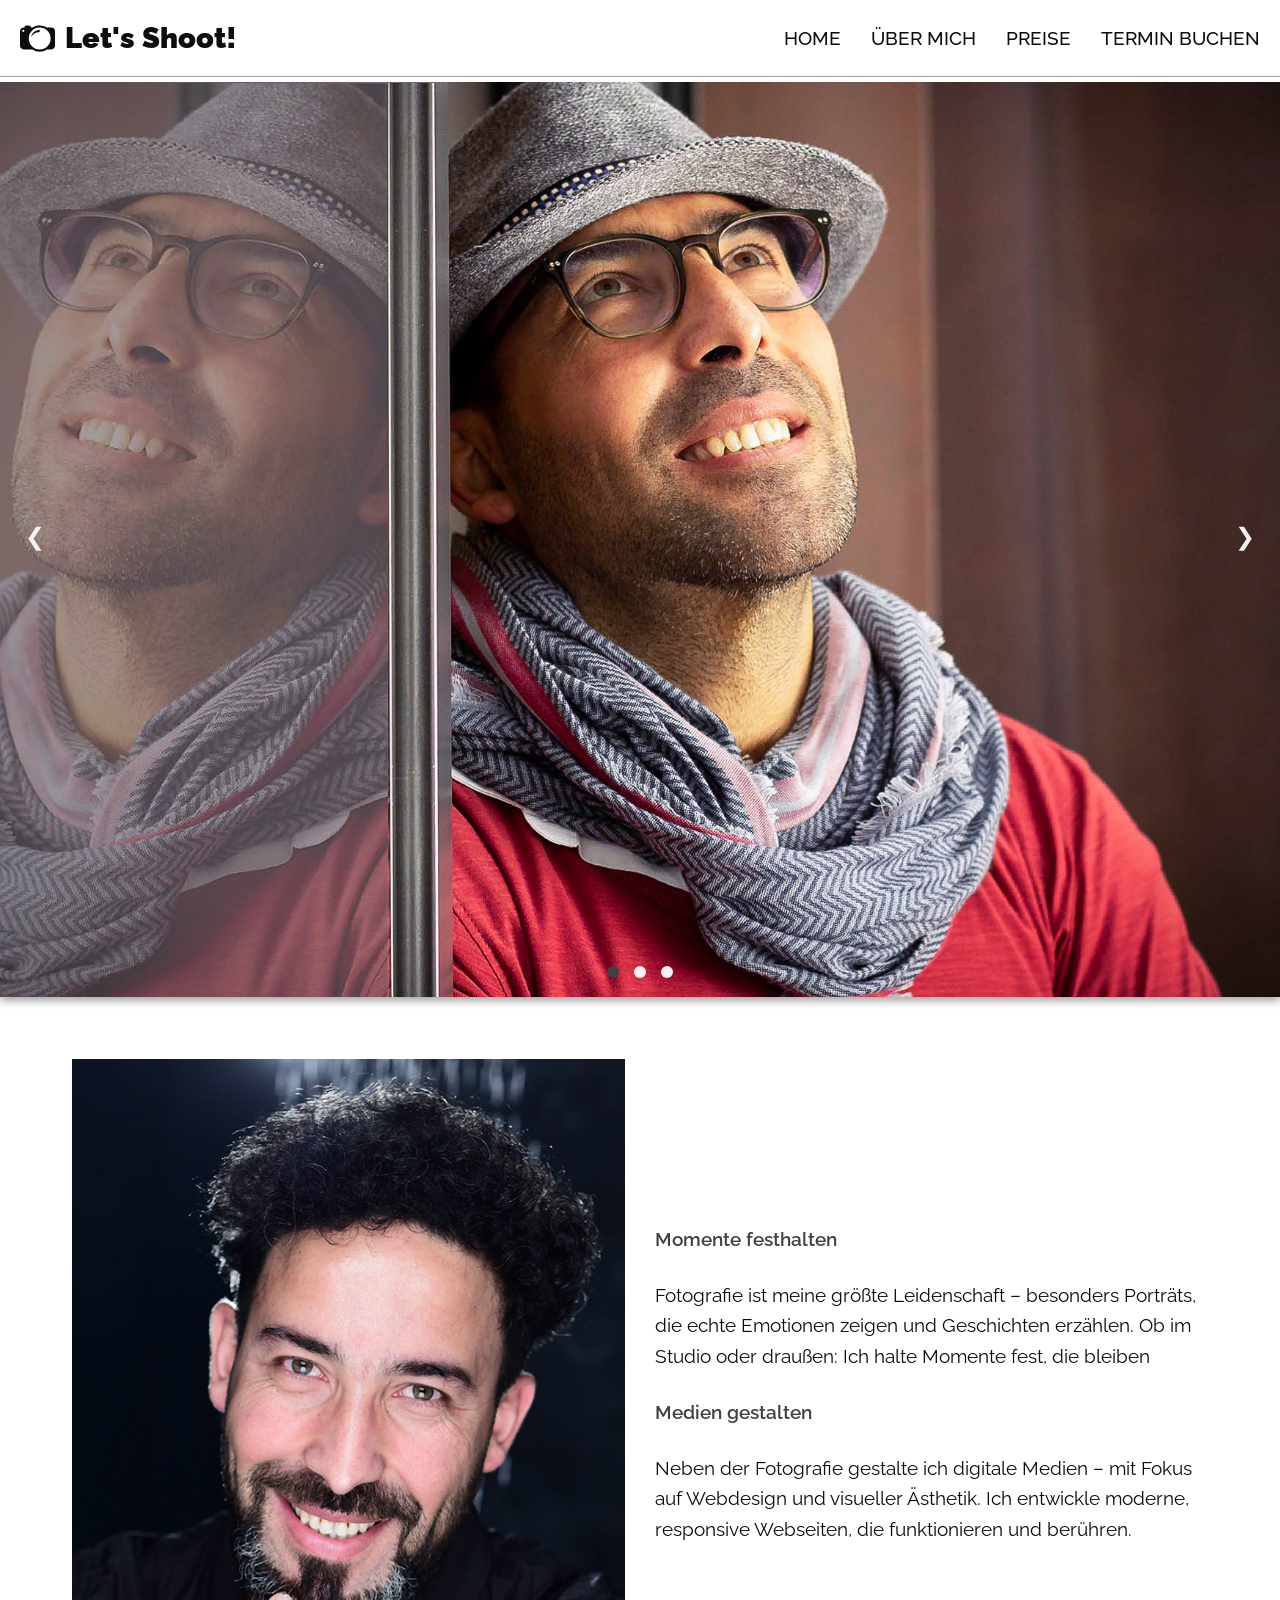
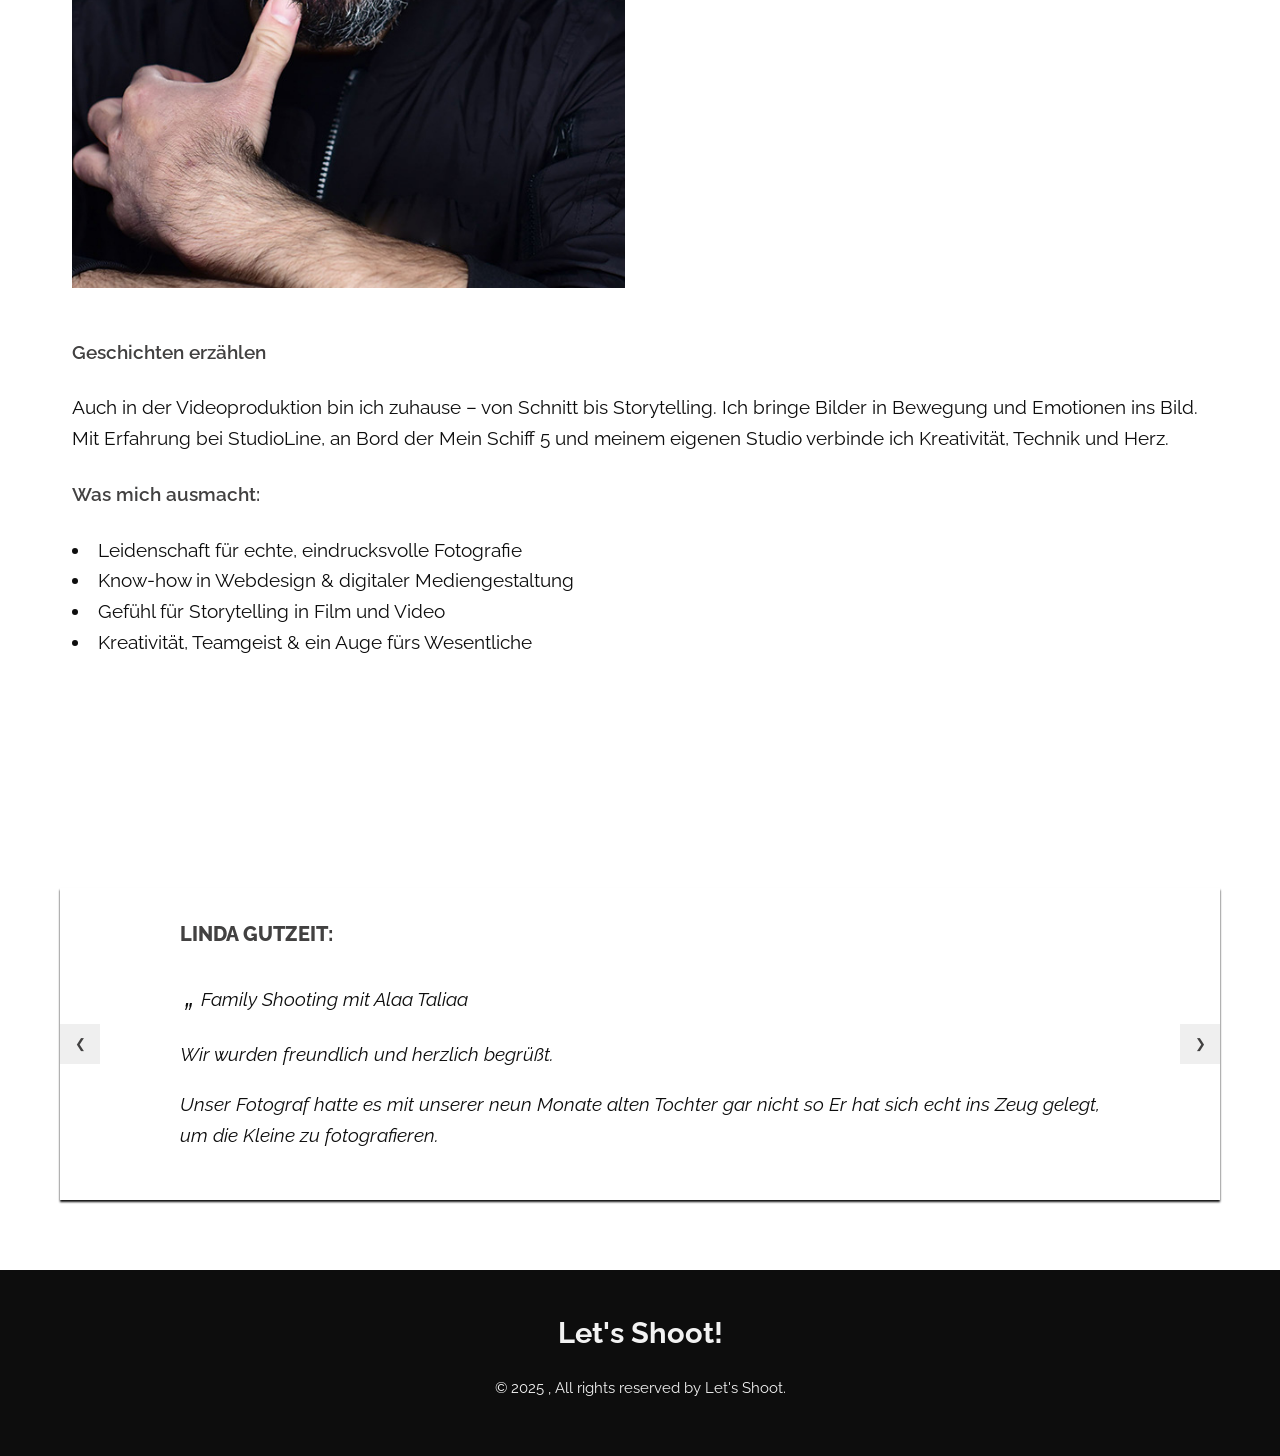
<file: public/about.html>
<!DOCTYPE html>
<html lang="de">
<head>
    <meta charset="UTF-8">
    <meta name="viewport" content="width=device-width, initial-scale=1.0">
    <title>Home</title>
    <link rel="stylesheet" href="css/style.css">
    <script src="js/script.js" defer ></script>  
</head>
<body>


    <nav class="navbar header-navbar">
        <div class="navbar-logo">
            <a href="home.html" class="navbar-link">
                <svg xmlns="http://www.w3.org/2000/svg" fill="currentColor" class="bi bi-camera2"
                    viewBox="0 0 16 16" aria-label="Camera Icon">
                    <path
                        d="M5 8c0-1.657 2.343-3 4-3V4a4 4 0 0 0-4 4zM12.318 3h2.015C15.253 3 16 3.746 16 4.667v6.666c0 .92-.746 1.667-1.667 1.667h-2.015A5.97 5.97 0 0 1 9 14a5.97 5.97 0 0 1-3.318-1H1.667C.747 13 0 12.254 0 11.333V4.667C0 3.747.746 3 1.667 3H2a1 1 0 0 1 1-1h1a1 1 0 0 1 1 1h.682A5.97 5.97 0 0 1 9 2c1.227 0 2.367.368 3.318 1zM2 4.5a.5.5 0 1 0-1 .001a.5.5 0 0 0 .999-.001zM14 8A5 5 0 1 0 4 8a5 5 0 0 0 10 0z" />
                </svg>
                <div class="navbar-brand">Let's Shoot!</div>
            </a>
        </div>
        <!-- Hamburger-Menü für Mobilgeräte -->
        <button id="nav-toggle" class="nav-toggle" aria-label="Toggle Navigation" aria-expanded="false">
            &#9776;
        </button>
    
          <!-- Navigations-Links -->
          <ul class="navbar-links">
            <li><a href="home.html">Home</a></li>
            <li><a href="about.html">Über mich</a></li>
            <li><a href="prices.html">Preise</a></li>
            <li><a href="book.html">Termin buchen</a></li>
        </ul>
    
    </nav>

    <header>
        <div class="carousel">
            <div class="carousel-container">
                <div class="carousel-slide">
                     <img src="../assets/00-010.jpg" alt="Bild 1">
                </div>
                <div class="carousel-slide">
                    <img src="../assets/00-002.jpg" alt="Bild 2">
                </div>
                <div class="carousel-slide">
                    <img src="../assets/110.jpg" alt="Bild 3">
                </div>
                <div class="carousel-slide">
                    <img src="../assets/44-9.jpg" alt="Bild 3">
                </div>
            </div>
        
            <!-- Navigation Buttons -->
            <button class="carousel-btn prev">&#10094;</button>
            <button class="carousel-btn next">&#10095;</button>
        
            <!-- Indikator-Punkte -->
            <div class="carousel-indicators">
                <span class="dot active" data-index="0"></span>
                <span class="dot" data-index="1"></span>
                <span class="dot" data-index="2"></span>
            </div>
        </div>
    </header>

    <main  class="main-container ">

        <section class=" media-text-layout ">
           <div class="image-text-container-box">
                <div class="media-text-column-left">
                    <img src="../assets/00-37.jpg" alt="Photographer">
                </div>
                <div class="media-text-column-right">
                    <div class="full-width-box scroll-element"> 
                        <h2 >Alaa Taliaa</h2>
                        <p >Mediengestalter & Fotograf </p>
                  </div>
                   
                   
                    
            
           
                     <h4>Momente festhalten</h4>
<p>Fotografie ist meine größte Leidenschaft – besonders Porträts, die echte Emotionen zeigen und Geschichten erzählen. Ob im Studio oder draußen: Ich halte Momente fest, die bleiben</p>
                     <h4>Medien gestalten</h4>
                   <p>Neben der Fotografie gestalte ich digitale Medien – mit Fokus auf Webdesign und visueller Ästhetik. Ich entwickle moderne, responsive Webseiten, die funktionieren und berühren.</p>
                </div>
             
            </div>
            <div class=" full-width-box">
                <h4>Geschichten erzählen</h4>
                
                <p>Auch in der Videoproduktion bin ich zuhause – von Schnitt bis Storytelling. Ich bringe Bilder in Bewegung und Emotionen ins Bild. Mit Erfahrung bei StudioLine, an Bord der Mein Schiff 5 und meinem eigenen Studio verbinde ich Kreativität, Technik und Herz.</p>
                    <h4>Was mich ausmacht:</h4>
                    <p>
                      <li>Leidenschaft für echte, eindrucksvolle Fotografie</li>
                      <li>Know-how in Webdesign & digitaler Mediengestaltung</li>
                      <li>Gefühl für Storytelling in Film und Video</li>
                      <li>Kreativität, Teamgeist & ein Auge fürs Wesentliche</li>
                    </p>
               
            </div>
        </section>
        <section class=" media-text-layout" id="whatpoplesay">
        <h2 class="scroll-element" >Das sagen meine Kunden</h2>
    </section>
<!-- text-carousel -->
<div class="text-carousel">
  
    
    <!-- Radio Buttons für Navigation -->
    <input type="radio" name="text-slider" id="text-slider1" checked>
    <input type="radio" name="text-slider" id="text-slider2">
    <input type="radio" name="text-slider" id="text-slider3">
    <input type="radio" name="text-slider" id="text-slider4">

    <!-- Texte -->
    <div class="text-carousel-track">
        <div class="text-carousel-div">

            <h3>Linda Gutzeit:</h3>
            <p><span class="anführungszeichen">&bdquo;</span>Family Shooting mit Alaa Taliaa<br> 
            <p>Wir wurden freundlich und herzlich begrüßt.</p> 
            <p>Unser Fotograf hatte es mit unserer neun Monate alten Tochter gar nicht so 
            Er hat sich echt ins Zeug gelegt, um die Kleine zu
                fotografieren.  </p>
        </div>
        <div class="text-carousel-div">
            <p>Er war immer darauf
                bedacht, dass unsere Tochter auch Spaß hat. Am Ende haben wir uns für ein großes Fotopaket entschieden, weil
                wir uns zwischen den vielen Fotos nicht entscheiden konnten. </p>
                </p>
        </div>

        <div class="text-carousel-div">
            <p>Die „Foto“-Zeit war schnell vorbei und wir haben verschiedene Hintergründe und Posen gemacht.</p>
                <p>Wir sind sehr zufrieden und happy über die tollen
                    Fotos. Tolle Arbeit! <span class="anführungszeichen">&rdquo;</span></p>
        </div>
        <div class="text-carousel-div">
            <h3>Raffa Ndeti:</h3>
            <p><span class="anführungszeichen">&bdquo;</span>Alaa Taliaa ist wirklich ein hervorragender Fotograf. Er schafft es, in lockerer Atmosphäre super schöne Fotos zu
                kreieren – und das, obwohl ich der Fotografie so gar nichts abgewinnen konnte! Die Fotos sind echt super
                geworden! Vielen Dank!<span class="anführungszeichen">&rdquo;</span></p>
        </div>

        <div class="text-carousel-div">
            <h3>Gila Fischer:</h3>
            <p><span class="anführungszeichen">&bdquo;</span>Liebevolle Betreuung, gute Ideen, lustige natürliche Fotos – so wie ich es wollte.</p>
            <p>Ach ja, der Fotograf war Herr
                Alaa Taliaa.<span class="anführungszeichen">&rdquo;</span></p>
        </div>


    </div>

    <!-- Navigationspfeile -->
    <button class="text-carousel-button left" onclick="window.textCarousel.prevSlide()">&#10094;</button>
    <button class="text-carousel-button right" onclick="window.textCarousel.nextSlide()">&#10095;</button>

</div>

      
    </section>
     
    </main>

    <footer>
   
        <div class="footer-logo">Let's Shoot!</div>
 
        <p class="footer-copyright">© 2025 , All rights reserved by Let's Shoot.</p>
        
    </footer>
    <script src="js/main.js" defer ></script> 
</body>
</html>
</file>
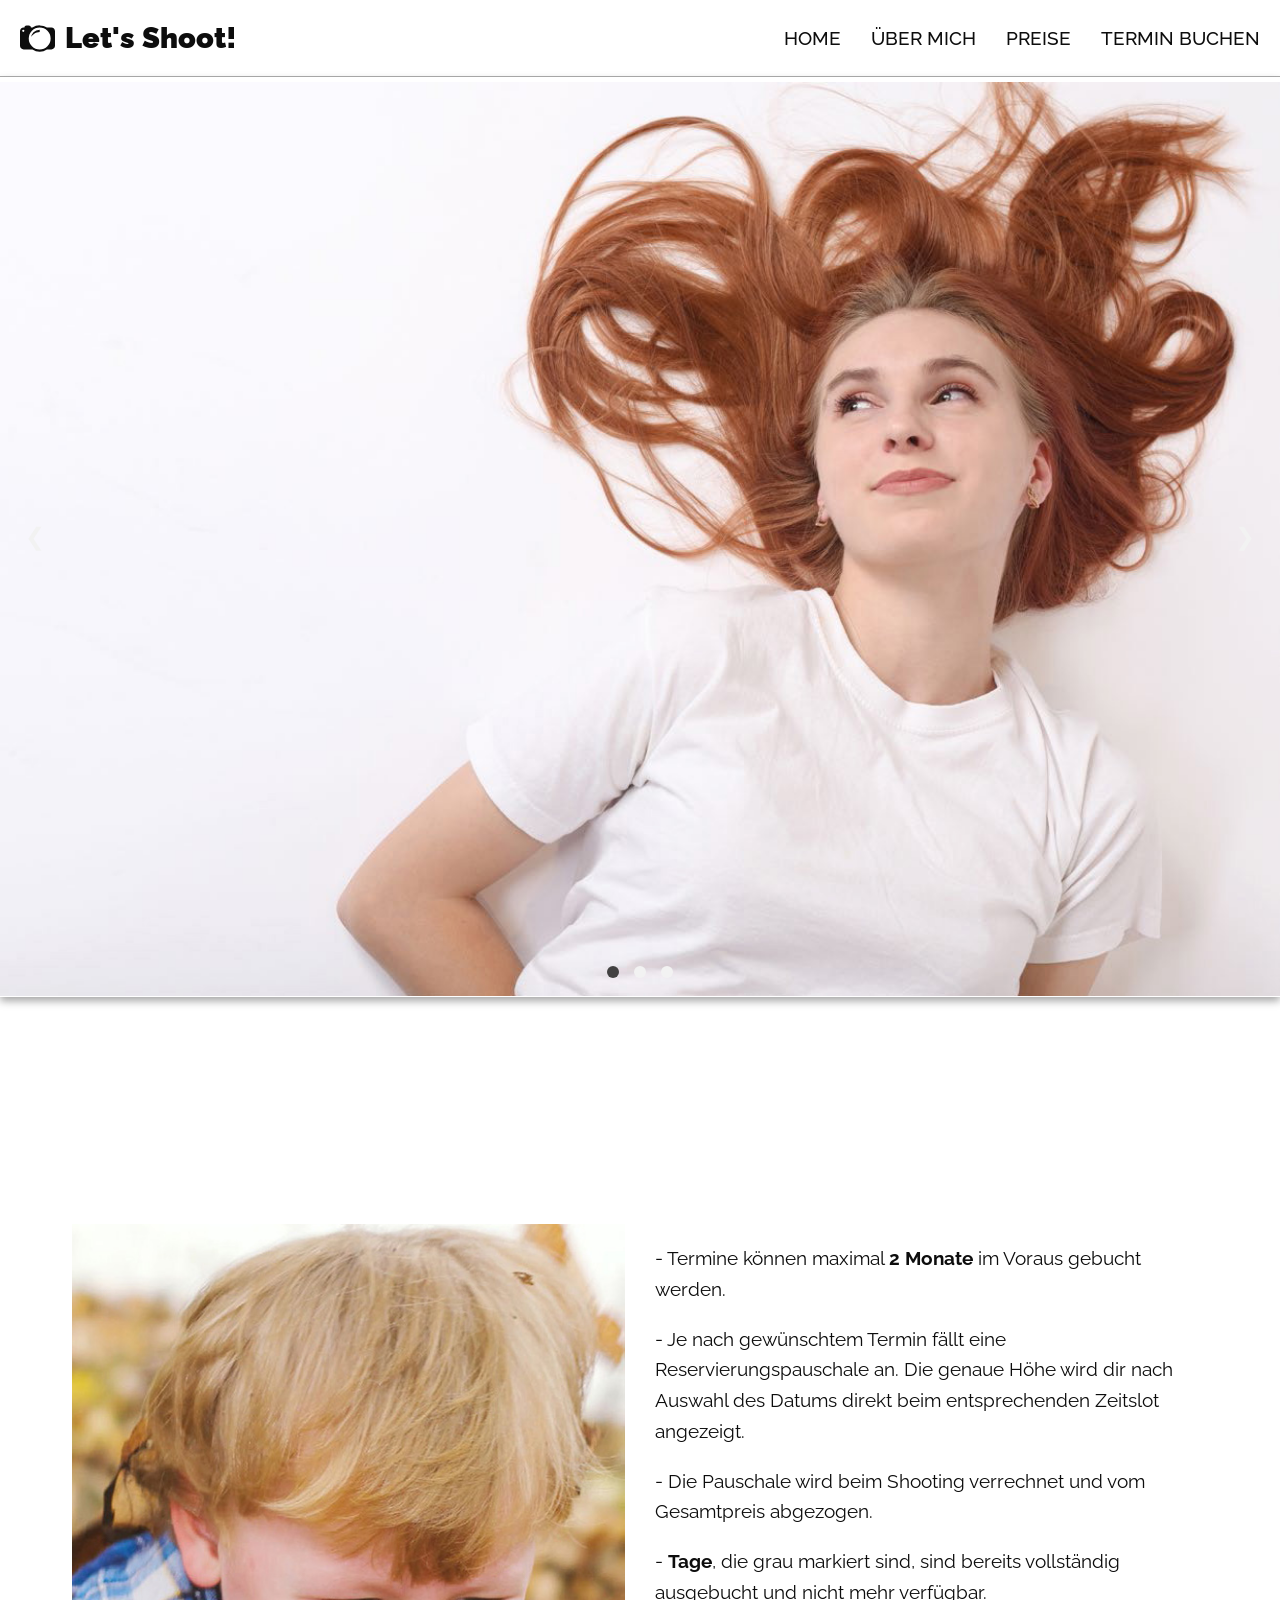
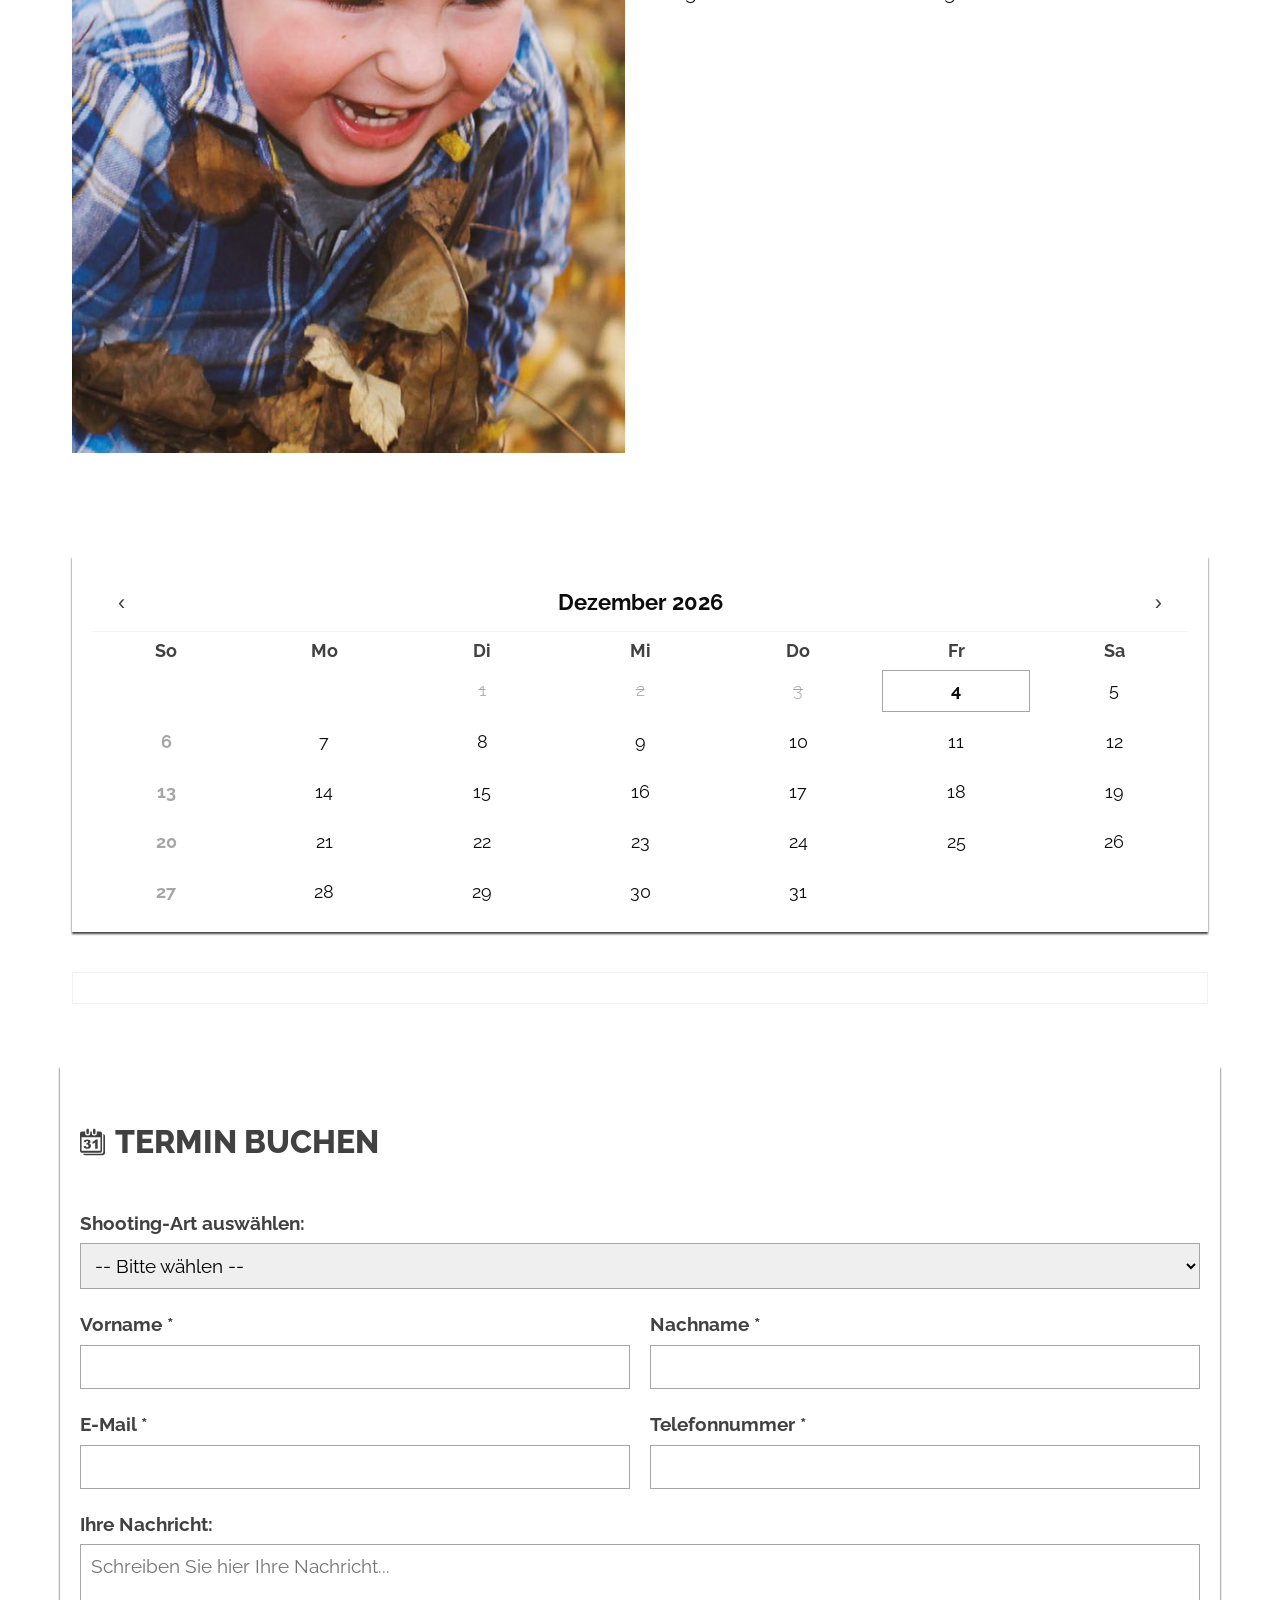
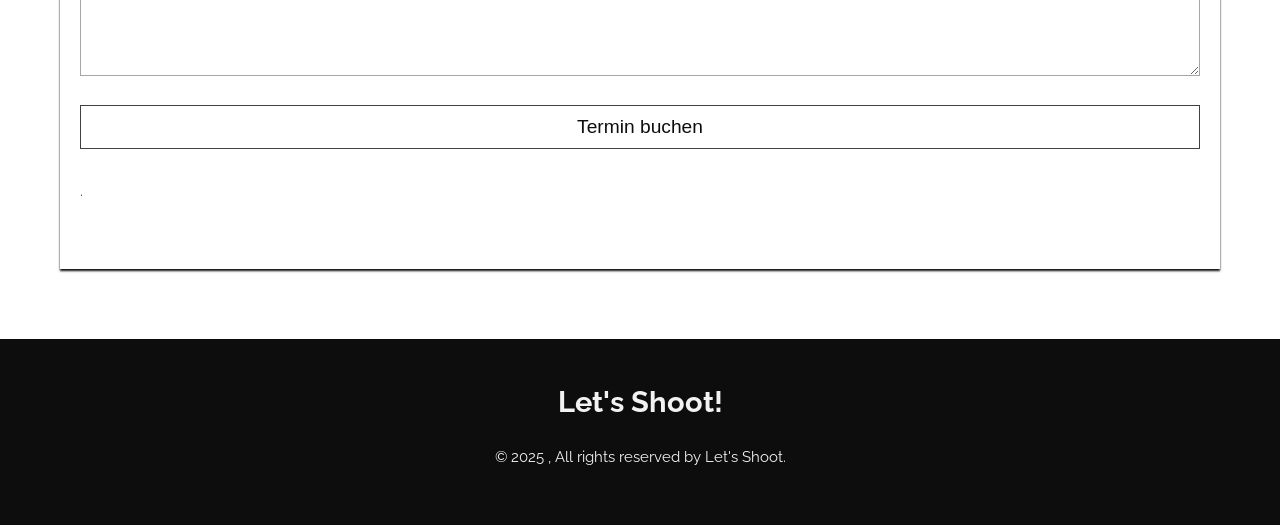
<file: public/book.html>
<!DOCTYPE html>
<html lang="de">
<head>
    <meta charset="UTF-8">
    <meta name="viewport" content="width=device-width, initial-scale=1.0">
    <title>Übermich</title>
    <link rel="stylesheet" href="css/style.css">
 
</head>
<body>

    <nav class="navbar header-navbar">
       
        <div class="navbar-logo">
            <a href="home.html" class="navbar-link">
                <svg xmlns="http://www.w3.org/2000/svg" fill="currentColor" class="bi bi-camera2"
                    viewBox="0 0 16 16" aria-label="Camera Icon">
                    <path
                        d="M5 8c0-1.657 2.343-3 4-3V4a4 4 0 0 0-4 4zM12.318 3h2.015C15.253 3 16 3.746 16 4.667v6.666c0 .92-.746 1.667-1.667 1.667h-2.015A5.97 5.97 0 0 1 9 14a5.97 5.97 0 0 1-3.318-1H1.667C.747 13 0 12.254 0 11.333V4.667C0 3.747.746 3 1.667 3H2a1 1 0 0 1 1-1h1a1 1 0 0 1 1 1h.682A5.97 5.97 0 0 1 9 2c1.227 0 2.367.368 3.318 1zM2 4.5a.5.5 0 1 0-1 .001a.5.5 0 0 0 .999-.001zM14 8A5 5 0 1 0 4 8a5 5 0 0 0 10 0z" />
                </svg>
                <div class="navbar-brand">Let's Shoot!</div>
            </a>
        </div>
        
        
        
        <!-- Hamburger-Menü für Mobilgeräte -->
        <button id="nav-toggle" class="nav-toggle" aria-label="Toggle Navigation" aria-expanded="false">
            &#9776;
          </button>
    
          <!-- Navigations-Links -->
          <ul class="navbar-links">
            <li><a href="home.html">Home</a></li>
            <li><a href="about.html">Über mich</a></li>
            <li><a href="prices.html">Preise</a></li>
            <li><a href="book.html">Termin buchen</a></li>
        </ul>
    
    </nav>

    <header >
        <div class="carousel">
            <div class="carousel-container">
                <div class="carousel-slide">
                    <img src="../assets/00-002.jpg" alt="Bild 1">
                </div>
                <div class="carousel-slide">
                    <img src="../assets/00-01.jpg" alt="Bild 2">
                </div>
                <div class="carousel-slide">
                    <img src="../assets/110.jpg" alt="Bild 3">
                </div>
                <div class="carousel-slide">
                    <img src="../assets/44-9.jpg" alt="Bild 3">
                </div>
            </div>
        
            <!-- Navigation Buttons -->
            <button class="carousel-btn prev">&#10094;</button>
            <button class="carousel-btn next">&#10095;</button>
        
            <!-- Indikator-Punkte -->
            <div class="carousel-indicators">
                <span class="dot active" data-index="0"></span>
                <span class="dot" data-index="1"></span>
                <span class="dot" data-index="2"></span>
            </div>
        </div>
    </header>

    <main  class="main-container ">
        <section class="media-text-layout">
            <div class="full-width-box scroll-element"> 
                <h2 >Hinweise zur Buchung:</h2>
                <p >So buchst du deinen Shooting-Termin</p>
            </div>
           

            <div class="image-text-container-box">
                <div class="media-text-column-left">
                    <img src="../assets/00-36.jpg" alt="">
                </div>
                <div class="media-text-column-right">
                    
              
                
                <p>- Termine können maximal <b>2 Monate</b> im Voraus gebucht werden.</p>
                <p>- Je nach gewünschtem Termin fällt eine Reservierungspauschale an. Die genaue Höhe wird dir nach Auswahl des Datums direkt beim entsprechenden Zeitslot angezeigt.</p>
                <p>- Die Pauschale wird beim Shooting verrechnet und vom Gesamtpreis abgezogen.</p>
                <p>- <span class="fully-booked"></span> <b>Tage</b>, die grau markiert sind, sind bereits vollständig ausgebucht und nicht mehr verfügbar.</p>
            </div>
                </div>
            </div>
        </section>
        <section class="media-text-layout">

            <div class="full-width-box">
                <div class="media-text-column-right">
                    <div class="calendar" id="calendar-body">
                        <div class="calendar-header">
                            <button id="prev-month" aria-label="Vorheriger Monat">‹</button>
                            <div id="month-year"></div>
                            <button id="next-month" aria-label="Nächster Monat">›</button>
                        </div>
        
                        <div class="calendar-body">
                            <div class="calendar-weekdays">
                                <div>So</div>
                                <div>Mo</div>
                                <div>Di</div>
                                <div>Mi</div>
                                <div>Do</div>
                                <div>Fr</div>
                                <div>Sa</div>
                            </div>
                            <div class="calendar-dates" id="calendar-dates">
                                <!-- Hier werden die Tage dynamisch befüllt -->
                            </div>
                        </div>
                    </div>
                </div>
        
            </div>

            <div class="full-width-box">
       
                <div class="alert-fullyBooked" role="alert" style="display: none;"></div>
                        <!-- Dynamische Anzeige der nicht verfügbaren Termine -->
            </div>

            <div class="full-width-box">
                
                <div class="freienTermine" role="alert" style="display: block;">
                    <!-- Hier werden verfügbare Termine eingefügt -->
            </div>
     
        </section>
        

  
      <!------------  form-section -->
      <section class="contact-form-section">
        <div class="icons-box ">
            <img class="icon" src="../assets/kalender.svg" alt="calendar icon">
            <h2>Termin buchen</h2>
        </div>
        
        <form novalidate class="contact-form" id="booking-form">
            <div class="form-row">
                <div class="form-group">
                    <label for="shootingArt">Shooting-Art auswählen:</label>
                    <select id="shootingArt" required>
                        <option value="">-- Bitte wählen --</option>
                        <option value="Beauty">Beauty</option>
                        <option value="Business">Business</option>
                        <option value="Erotic">Erotic</option>
                        <option value="Family">Family</option>
                        <option value="Friends">Friends</option>
                        <option value="Lovestory">Lovestory</option>
                        <option value="Outdoor">Outdoor</option>
                        <option value="Pregnant">Pregnant</option>
                    </select>                </div>
            </div>
            <div class="form-row">

        
                <div class="form-group">
                    <label for="firstName">Vorname *</label>
                    <input type="text" id="firstName" name="firstName" required>
                </div>
                <div class="form-group">
                    <label for="lastName">Nachname *</label>
            <input type="text" id="lastName" name="lastName" required>
                </div>
            </div>
    
            <div class="form-row">
                <div class="form-group">
                    <label for="email">E-Mail *</label>
            <input type="email" id="email" name="email" required>
                </div>
                <div class="form-group">
                    <label for="phoneNumber">Telefonnummer  *</label>
            <input type="tel" id="phoneNumber" name="phoneNumber" required pattern="[0-9+\-() ]{10,}">
                </div>
            </div>
    
            <div class="form-group">
                <label for="message">Ihre Nachricht:</label>
        <textarea id="message" name="message" rows="5"  placeholder="Schreiben Sie hier Ihre Nachricht..."></textarea>
       
            </div>
     <!-- Platzhalter für Fehlermeldungen & Erfolgsmeldungen -->
     <div class="alert-danger" role="alert" style="display: none;"></div>
     <div class="alert-success" role="alert" style="display: none;"></div>
            <button type="submit" id="submitButton"><span>Termin buchen</span></button>
            <p class="form-terms">.</p>
        </form>
    </section>
        
    </main>

    <footer>
   
        <div class="footer-logo">Let's Shoot!</div>
 
        <p class="footer-copyright">© 2025 , All rights reserved by Let's Shoot.</p>
        
    </footer>

    <script src="js/main.js" defer ></script> 

  
</body>
</html>
</file>
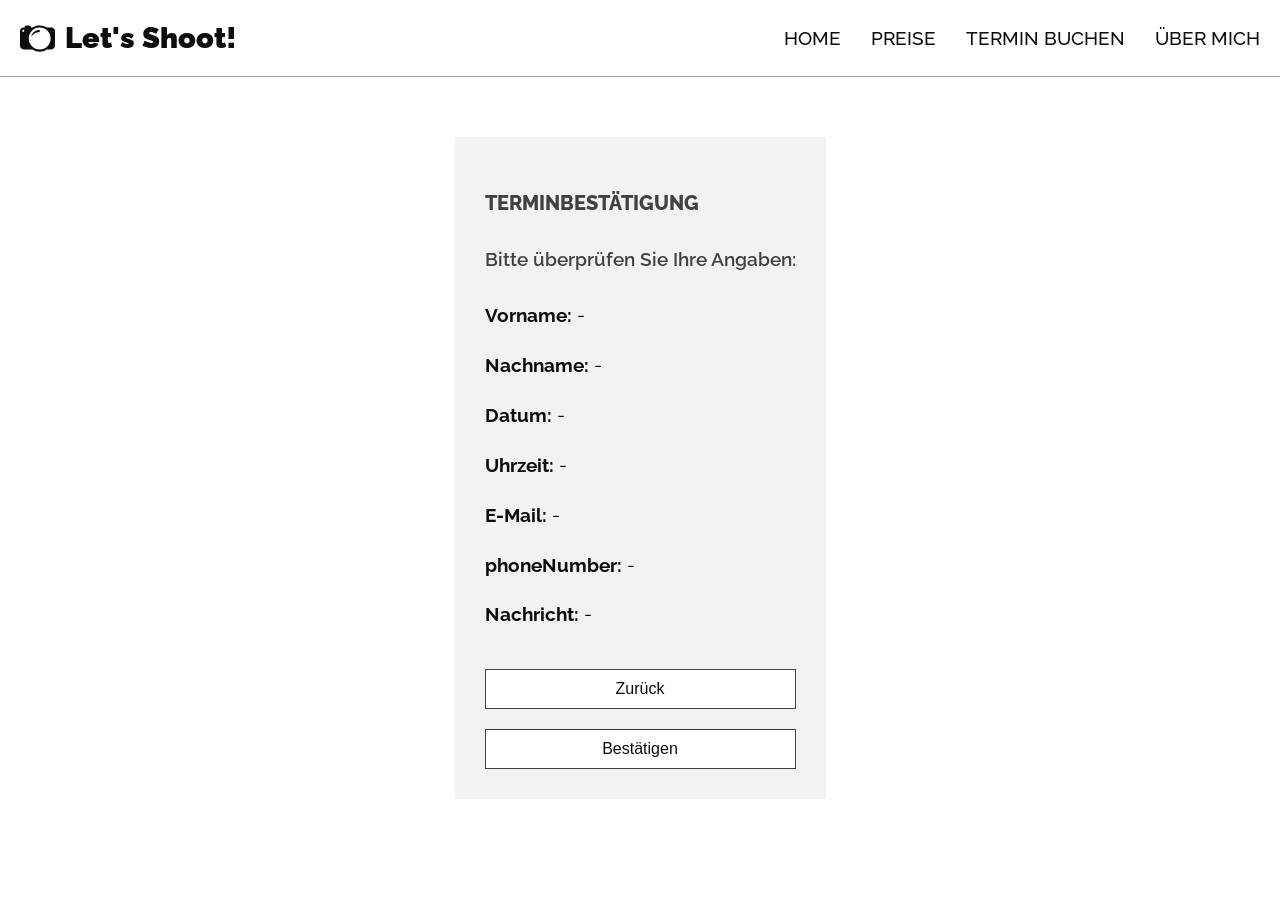
<file: public/confirmation.html>
<!DOCTYPE html>
<html lang="de">
<head>
    <meta charset="UTF-8">
    <meta name="viewport" content="width=device-width, initial-scale=1.0">
    <title>Terminbestätigung</title>
    <link rel="stylesheet" href="css/style.css">
</head>
<body>
  <nav class="navbar header-navbar">
    <div class="navbar-logo">
        <svg xmlns="http://www.w3.org/2000/svg" fill="currentColor" class="bi bi-camera2"
            viewBox="0 0 16 16" aria-label="Camera Icon">
            <path
                d="M5 8c0-1.657 2.343-3 4-3V4a4 4 0 0 0-4 4zM12.318 3h2.015C15.253 3 16 3.746 16 4.667v6.666c0 .92-.746 1.667-1.667 1.667h-2.015A5.97 5.97 0 0 1 9 14a5.97 5.97 0 0 1-3.318-1H1.667C.747 13 0 12.254 0 11.333V4.667C0 3.747.746 3 1.667 3H2a1 1 0 0 1 1-1h1a1 1 0 0 1 1 1h.682A5.97 5.97 0 0 1 9 2c1.227 0 2.367.368 3.318 1zM2 4.5a.5.5 0 1 0-1 .001a.5.5 0 0 0 .999-.001zM14 8A5 5 0 1 0 4 8a5 5 0 0 0 10 0z" />
        </svg>
        <div class="navbar-brand">Let's Shoot!</div>
    </div>
    <!-- Hamburger-Menü für Mobilgeräte -->
    <button id="nav-toggle" class="nav-toggle" aria-label="Toggle Navigation" aria-expanded="false">
        &#9776;
      </button>

      <!-- Navigations-Links -->
      <ul class="navbar-links">
            <li><a href="home.html">Home</a></li>
            <li><a href="prices.html">Preise</a></li>
            <li><a href="book.html">Termin buchen</a></li>
            <li><a href="about.html">Über mich</a></li>
         </ul>

</nav>


<div class="main-container">
  <div class="confirmation-container">

      <section class="info-image-text-container-layout">
          <h3>Terminbestätigung</h3>
          <h4>Bitte überprüfen Sie Ihre Angaben:</h4>
          <div class="details">
              <p><strong>Vorname:</strong> <span id="vorname"></span></p>
              <p><strong>Nachname:</strong> <span id="nachname"></span></p>
              <p><strong>Datum:</strong> <span id="date"></span></p>
              <p><strong>Uhrzeit:</strong> <span id="time"></span></p>
              <p><strong>E-Mail:</strong> <span id="email"></span></p>
              <p><strong>phoneNumber:</strong> <span id="phone"></span></p>
              <p><strong>Nachricht:</strong> <span id="message"></span></p>
          </div>
          <button  onclick="window.history.back()">Zurück</button>
          <button onclick="confirmAppointment()">Bestätigen</button>
          </div>
         
      </section>

  </div>
</div>

    <script>
      function getQueryParams() {
          const params = new URLSearchParams(window.location.search);
          document.getElementById("vorname").textContent = params.get("vorname") || "-";
          document.getElementById("nachname").textContent = params.get("nachname") || "-";
          document.getElementById("date").textContent = params.get("date") || "-";
          document.getElementById("time").textContent = params.get("time") || "-";
          document.getElementById("email").textContent = params.get("email") || "-";
          document.getElementById("phone").textContent = params.get("phone") || "-";
          document.getElementById("message").textContent = params.get("message") || "-";
      }
      
      function confirmAppointment() {
          alert("Ihr Termin wurde erfolgreich bestätigt!");
          window.location.href = "home.html"; // Zurück zur Startseite
      }
      
      window.onload = getQueryParams;
  </script>
</body>
</html>
</file>
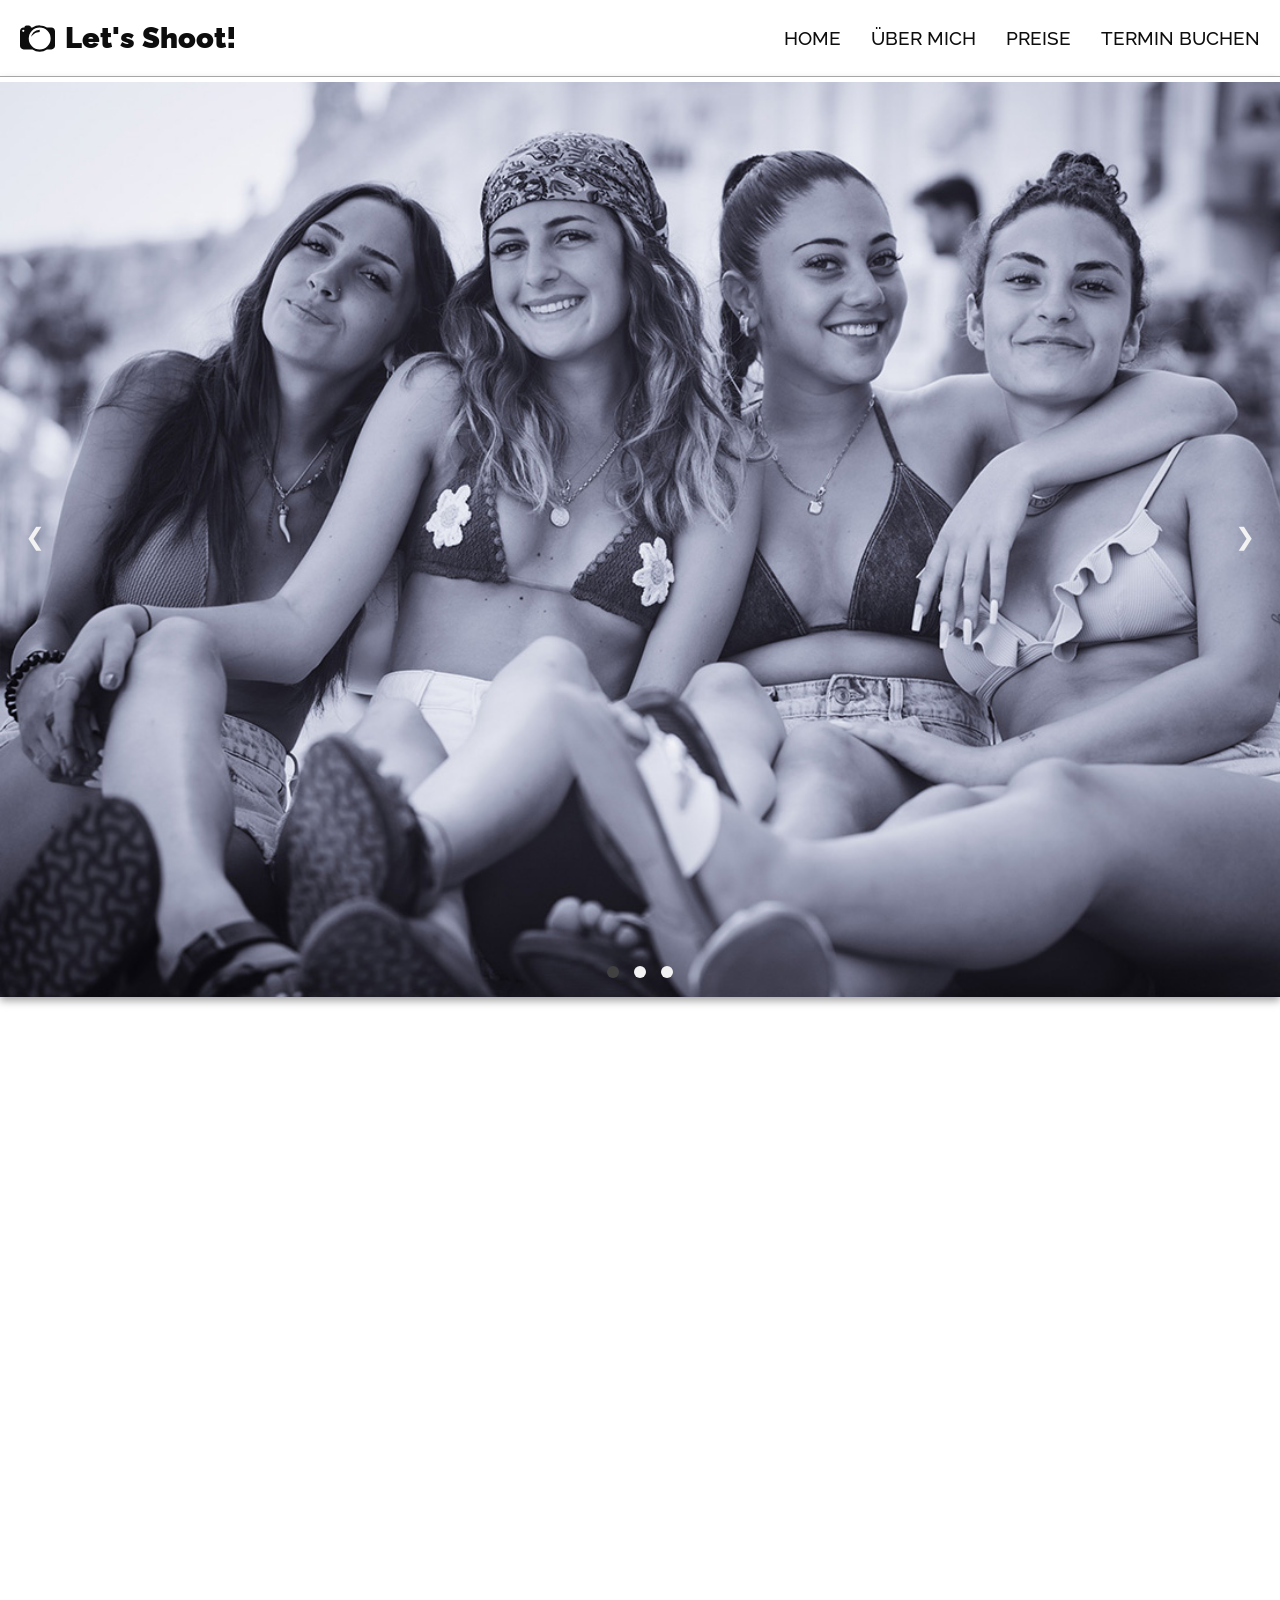
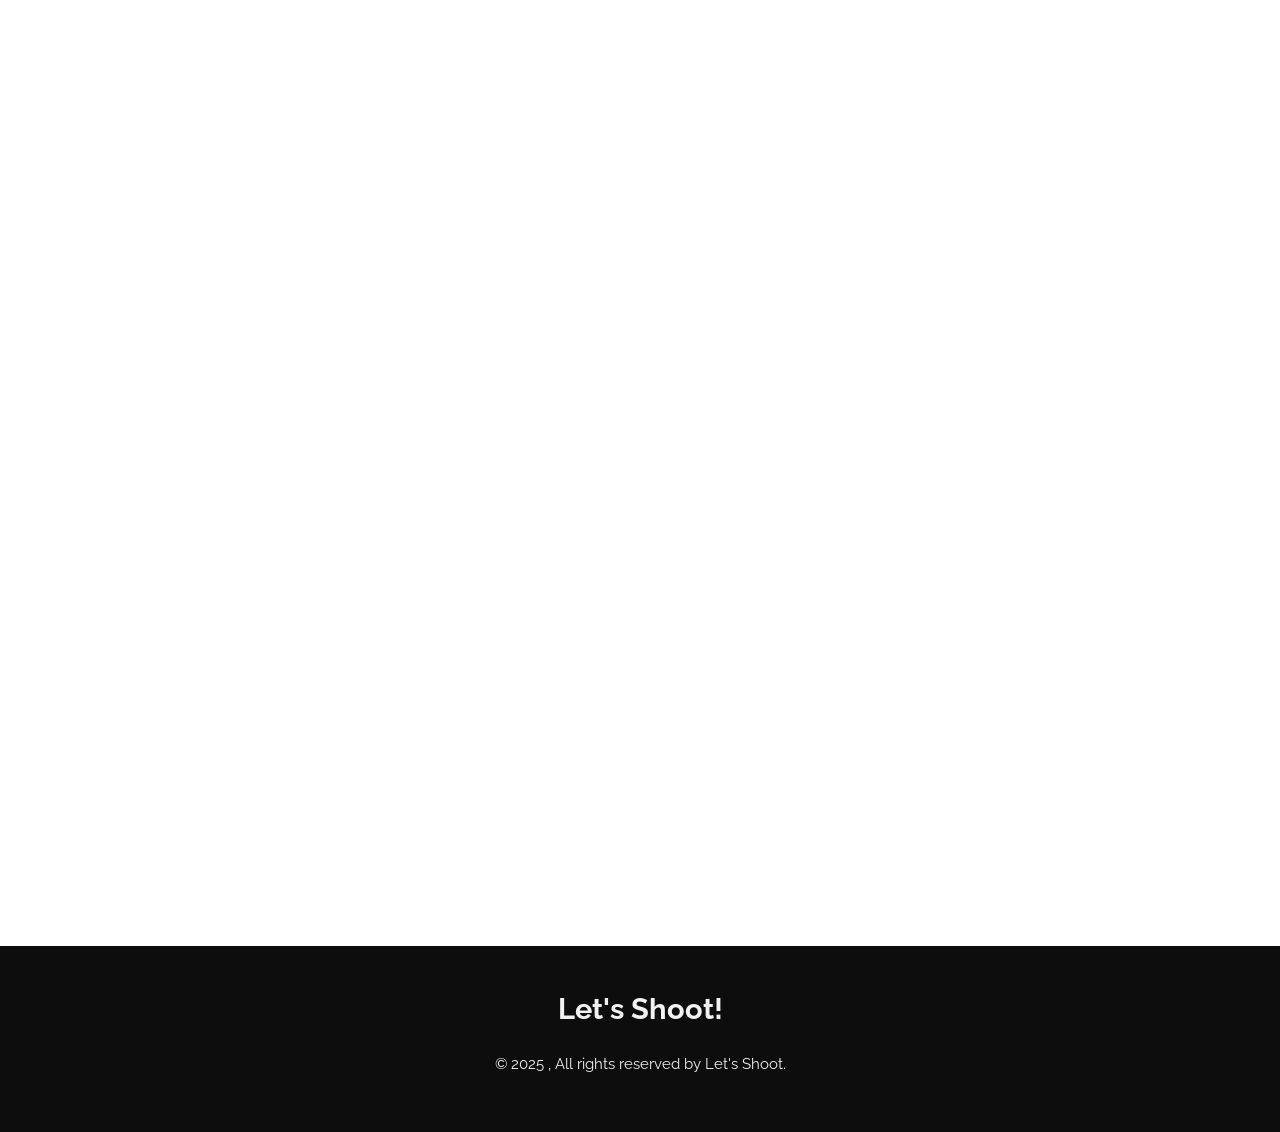
<file: public/prices.html>
<!DOCTYPE html>
<html lang="de">
<head>
    <meta charset="UTF-8">
    <meta name="viewport" content="width=device-width, initial-scale=1.0">
    <title>Preise</title>
    <link rel="stylesheet" href="css/style.css">
</head>
<body>


    <nav class="navbar header-navbar">
        <div class="navbar-logo">
            <a href="home.html" class="navbar-link">
                <svg xmlns="http://www.w3.org/2000/svg" fill="currentColor" class="bi bi-camera2"
                    viewBox="0 0 16 16" aria-label="Camera Icon">
                    <path
                        d="M5 8c0-1.657 2.343-3 4-3V4a4 4 0 0 0-4 4zM12.318 3h2.015C15.253 3 16 3.746 16 4.667v6.666c0 .92-.746 1.667-1.667 1.667h-2.015A5.97 5.97 0 0 1 9 14a5.97 5.97 0 0 1-3.318-1H1.667C.747 13 0 12.254 0 11.333V4.667C0 3.747.746 3 1.667 3H2a1 1 0 0 1 1-1h1a1 1 0 0 1 1 1h.682A5.97 5.97 0 0 1 9 2c1.227 0 2.367.368 3.318 1zM2 4.5a.5.5 0 1 0-1 .001a.5.5 0 0 0 .999-.001zM14 8A5 5 0 1 0 4 8a5 5 0 0 0 10 0z" />
                </svg>
                <div class="navbar-brand">Let's Shoot!</div>
            </a>
        </div>
        <!-- Hamburger-Menü für Mobilgeräte -->
        <button id="nav-toggle" class="nav-toggle" aria-label="Toggle Navigation" aria-expanded="false">
            &#9776;
        </button>
    
          <!-- Navigations-Links -->
          <ul class="navbar-links">
            <li><a href="home.html">Home</a></li>
            <li><a href="about.html">Über mich</a></li>
            <li><a href="prices.html">Preise</a></li>
            <li><a href="book.html">Termin buchen</a></li>
        </ul>
    
    </nav>

    <header >
        <div class="carousel">
            <div class="carousel-container">
                <div class="carousel-slide">
                    <img src="../assets/110.jpg" alt="Bild 1">
                </div>
                <div class="carousel-slide">
                    <img src="../assets/00-002.jpg" alt="Bild 2">
                </div>
                <div class="carousel-slide">
                    <img src="../assets/00-01.jpg" alt="Bild 3">
                </div>
                <div class="carousel-slide">
                    <img src="../assets/44-9.jpg" alt="Bild 3">
                </div>
            </div>
        
         
            <button class="carousel-btn prev">&#10094;</button>
            <button class="carousel-btn next">&#10095;</button>
        
            
            <div class="carousel-indicators">
                <span class="dot active" data-index="0"></span>
                <span class="dot" data-index="1"></span>
                <span class="dot" data-index="2"></span>
            </div>
        </div>
    </header>
    <main  class="main-container ">

        <section class="media-text-layout">

                   <div class="pricing-plans-container scroll-element">
                    <div class="basic-price ">
                        <h2 class="basic-price-price ">Basispreis</h2>
                        <p>Shooting in deiner Wunschkategorie </p>
                        <p>Vorbesprechung und Stylecheck</p>
                     
                        <p><b>30</b> Min Fotoshooting 
                            <p><b>30</b> Min Bildauswahl</p>
                        </p>
                        
                        <p><b>-1- </b>Bild als Abzug & Datei</p>
                        <h3 class="basic-price-price " ><span>€</span><span >49</span><span>.99</span></h3>
                    </div>  
    
                    <div class="price-packages">
                        
                        <h2 class="scroll-element">Individuelle Fotopakete</h2>
                        <p class="scroll-element"><b>Wähle, was zu dir passt!</b> </p>
                        <div class=" first-package">
                            <div class="pack three-pack ">
                                <div class="icons-box ">
                                    <img class="icon" src="../assets/picturs.svg" alt="calendar icon">
                                    <h3>3er Paket</h3>
                                </div>

                                <p>3 Bilder als Datei</p>
                                <p>Alle Bildrechte*</p>
                                <h3 class="price"><span>€</span>99<span>.99</span></h3>
                            </div>
    
                            <div class="pack five-pack gree">
                                <div class="icons-box ">
                                    <img class="icon" src="../assets/picturs.svg" alt="calendar icon">
                                    
                                    <h3>5er Paket</h3>
                                </div>
                                <p>5 Bilder als Datei</p>
                                <p>Alle Bildrechte*</p>
                                <h3 class="price"><span>€</span>124<span>.99</span></h3>
                            </div>
    
                            <div class="pack ten-pack">
                                <div class="icons-box ">
                                    <img class="icon" src="../assets/picturs.svg" alt="calendar icon">
                                    <h3>10er Paket</h3>
                                </div>
                                <p>10 Bilder als Datei</p>
                                <p>Alle Bildrechte*</p>
                                <h3 class="price"><span>€</span>149<span>.99</span></h3>
                            </div>
                        </div>
    
                        <div class="second-package">
                            <div class="pack twenty-pack gree">
                                <div class="icons-box ">
                                    <img class="icon" src="../assets/picturs.svg" alt="calendar icon">
                                    <h3>20er Paket</h3>
                                </div>
                                <p>20 Bilder als Datei</p>
                                <p>Alle Bildrechte*</p>
                                <h3 class="price"><span>€</span>199<span>.99</span></h3>
                            </div>
    
                            <div class="pack thirty-pack">
                                <div class="icons-box ">
                                    <img class="icon" src="../assets/picturs.svg" alt="calendar icon">
                                    <h3>30er Paket</h3>
                                </div>
                                <p>30 Bilder als Datei</p>
                                <p>Alle Bildrechte*</p>
                                <h3 class="price"><span>€</span>249<span>.99</span></h3>
                            </div>
    
                            <div class="pack thirty-pack">
                                <div class="icons-box ">
                                    <img class="icon" src="../assets/picturs.svg" alt="calendar icon">
                                    <h3>Alle Bilder</h3>
                                </div>
                                <p>Alle Bilder als Datei</p>
                                <p>Alle Bildrechte*</p>
                                <p>Alle ausgedruckten Bilder</p>
                                <h3 class="price"><span>€</span>300<span>.99</span></h3>
                            </div>
                        
                        </div>
                    </div>
                </div>
        </section> 
    </main>
    <footer>
   
        <div class="footer-logo">Let's Shoot!</div>
 
        <p class="footer-copyright">© 2025 , All rights reserved by Let's Shoot.</p>
        
    </footer>
   
    <script src="js/main.js" defer ></script> 

</body>
</html>
</file>
<file: public/css/style.css>
/* ==================== */
/* 1. FONTS */
/* ==================== */

@import url('https://fonts.googleapis.com/css2?family=Raleway:ital,wght@0,100..900;1,100..900&display=swap');

/* ==================== */
/* 2. ROOT VARIABLES */
/* ==================== */
/* --fs-main: #050C0D; */
:root {
    --fs-main: #0D0D0D;
    --fs-second: #424141;
    --fs-third: #A6A6A6;
    --fs-fourth: #F2F2F2;
    --fs-success: #198754;
    --fs-danger: #dc3545;
}

/* ==================== */
/*  GLOBAL STYLES */
/* ==================== */

*,
*::before,
*::after {
    box-sizing: border-box;
}

html {
    margin: 0;
}

body {
    font-family: "Raleway", sans-serif;
    font-size: 1.2rem; /* Einheitliche Schriftgröße */
    line-height: 1.6;
    margin: 0;
    color: var(--fs-main);
}



h1 {
    font-size: 3.75rem;
    font-family: "Raleway", sans-serif;
    color: var(--fs-second);
    margin: 0;
    font-weight: 800;
}

p {
    font-weight: 400;
}

h2 {
    font-family: "Raleway", sans-serif;
    text-transform: uppercase;
    color: var(--fs-second);
    font-size: 2rem;
    margin: 0;
    font-weight: 800;
}

h3 {
    font-size: 1.25rem;
    margin: 0;
    font-weight: 800;
    text-transform: uppercase;
    color: var(--fs-second);
}

h4 {
    font-size: 1.1875rem;
    font-weight: 600;
    color: var(--fs-second);
}

img {
    max-width: 100%;
    height: auto;
}
.hero-content p {
    font-size: 1.6rem;
}

.hero-content h1 {
    font-size: 3.2rem;
    margin: 0;
    font-weight: 900;
    text-transform: uppercase;
}


.main-container {
    width: 100%;
    max-width: 1200px;
    margin: 0 auto;
    display: flex;
    flex-direction: column;
    align-items: center;
    padding: 20px;
}

.icons-box {
    display: flex;
    flex-direction: row;
}

.icon {
    width: 25px;
    margin-right: 10px;
    margin-bottom: 40px;
}


#my-Notice-for-you {
    width: 35px;
    margin-right: 10px;
    margin-bottom: 23px;
}




/* ==================== */
/* HAMBURGER MENÜ DESKTOP (Standard) */
/* ==================== */

.navbar {
    display: flex;
    justify-content: space-between;
    align-items: center;
    padding: 15px 20px;
    background-color: #fff;
    border-bottom: 1px solid var(--fs-third);
    z-index: 1000;
  }
  

  
  .navbar-brand {
    font-size: 1.8rem;
    font-weight: 900;
    margin-left: 10px;
    
  }
  
  .navbar-links {
   
    display: flex;
    list-style: none;
    gap: 30px;
    margin: 0;
    padding: 0;
  }

 
  
  .navbar-links a {
    text-decoration: none;
    color: var(--fs-main);
    font-weight: 500;
    text-transform: uppercase;
    transition: color 0.3s ease;
  }
  
  .navbar-links a:hover {
    color:var(--fs-second);
  }
  
  .nav-toggle {
    display: none; /* Nur auf Mobile sichtbar */
    font-size: 30px;
    background: none;
    border: none;
    cursor: pointer;
    color: var(--fs-main);
  }



  .navbar-logo {
    display: flex;
    align-items: center;
}

/* Hier ist der wichtige Teil */
.navbar-link {
    display: flex;
    align-items: center;
    text-decoration: none;
    color:var(--fs-main);
}


  


/* Navbar Branding */


/* SVG Camera Icon */
.bi-camera2 {
    width: 35px;
    height: auto; /* Behält das Seitenverhältnis */
}




 /* ==================== */
 /* 6. HAMBURGER MENU */
 /* ==================== */
 
 .nav-toggle {
    font-size: 30px;
    cursor: pointer;
    background: none;
    border: none;
    display: none; /* Standardmäßig versteckt, NUR in Media Queries sichtbar */
}
 

 /* ==================== */
/* 8. Header carousel STYLES */
/* ==================== */

    /* Grundlegendes Styling */
    .carousel {
        position: relative;
        max-width: 100%;
        margin: auto;
        overflow: hidden;
        box-shadow: 0 4px 8px var(--fs-third);
    }
    
    /* Slide-Container */
    .carousel-container {
        margin-top: 5px;
        display: flex;
        transition: transform 0.5s ease-in-out;
    }
    
    /* Einzelne Slides */
    .carousel-slide {
        min-width: 100%;
    }
    
    .carousel-slide img {
        width:  100%;
        height: auto;
        position: relative;
        display: block;
     
    }
    
    /* Navigation Buttons */
    .carousel-btn {
        position: absolute;
        top: 50%;
        color: var(--fs-fourth);
        transform: translateY(-50%);
        background-color: transparent;
        border: none;
        padding: 10px 15px;
        cursor: pointer;
        font-size: 24px;
        border-radius: 10px;
        transition: background 0.3s;
       
    }
    
    .carousel-btn:hover {
      background-color: transparent;
    }
    
    .prev {
        left: 10px;
    }
    
    .next {
        right: 10px;
    }
    
    /* Indikator-Punkte */
    .carousel-indicators {
        text-align: center;
        position: absolute;
        bottom: 10px;
        left: 50%;
        transform: translateX(-50%);
    }
    
    .dot {
        height: 12px;
        width: 12px;
        margin: 0 5px;
        background-color: var(--fs-fourth);
        border-radius: 50%;
        display: inline-block;
        cursor: pointer;
        transition: background 0.3s;
    }
    
    .dot.active {
        background-color: var(--fs-second);
    }

/* ==================== */
/* text-carousel */
/* ==================== */
.text-carousel {
    position: relative;
    width: 100%;
  
    overflow: hidden;
    box-shadow: 0 2px 2px var(--fs-main);
    padding: 0 60px;
}

#whatpoplesay {
    margin-bottom: 30px;
}

.text-carousel-track {
    display: flex;
    transition: transform 0.5s ease-in-out;
    width: 100%;
}

.text-carousel-div {
    width: 100%;
    flex-shrink: 0;
    padding: 30px 60px;
    box-sizing: border-box;
    overflow-y: auto;
}

.text-carousel-div p {
    font-family: "Raleway", sans-serif;
    line-height: 1.6;
    font-style: italic;
}

.text-carousel-button {
    position: absolute;
    top: 50%;
    transform: translateY(-50%);
    color: var(--fs-second);
    border: none;
    padding: 10px;
    cursor: pointer;
    z-index: 10;
    width: 40px;
    height: 40px;
    display: flex;
    justify-content: center;
    align-items: center;
}

.text-carousel-button.left {
    left: -20px;
    margin-left: 20px;
}

.text-carousel-button.right {
    right: -20px;
    margin-right: 20px;
}

.text-carousel-button:hover {
    font-size: large;
}

input[type="radio"] {
    display: none;
}

#text-slider1:checked ~ .text-carousel-track {
    transform: translateX(0);
}

#text-slider2:checked ~ .text-carousel-track {
    transform: translateX(-100%);
}

#text-slider3:checked ~ .text-carousel-track {
    transform: translateX(-200%);
}

#text-slider4:checked ~ .text-carousel-track {
    transform: translateX(-300%);
}

.anführungszeichen {
    font-size: 2rem;
    padding: 5px;
    color: var(--fs-main);
}

/* Responsives Design für kleinere Bildschirme */


/* ==================== */
/* image-text-container/
/* ==================== */

.image-text-container{
    max-width: 800px;
    padding: 20px;
   
}
.three-images {
    margin-top: 40px;
        display: flex;
        flex-direction: row;
        gap: 15px;
    }
    
 
    .first-column {
        flex: 1; /* Die erste Spalte passt sich der zweiten Spalte an */
        display: flex;
        flex-direction: column;
        justify-content: center
       
    }

    .second-column {
        flex: 1; /* Beide Spalten nehmen gleich viel Platz ein */
        display: flex;
        flex-direction: column;
        gap: 15px;
    }

    .first-column img {
        flex: 2; /* Das Bild in der ersten Spalte nimmt doppelt so viel Platz ein */
        object-fit: cover; /* Stellt sicher, dass das Bild den Platz richtig ausfüllt */
        width: 100%; /* Volle Breite */
       
    }

    .second-column img {
        flex: 1; /* Jedes Bild in der zweiten Spalte nimmt gleich viel Platz ein */
      object-fit: cover; 
        width: 100%;
       
    }

    .image-text-container img:hover{
        transform: scale(1.05);
        color: white;
        box-shadow: 0 2px 4px var(--fs-second);
    }
.text-column{
    flex: 1; /* Jedes Bild in der zweiten Spalte nimmt gleich viel Platz ein */
    object-fit: cover; 
      width: 100%;
      transition: transform 0.3s, box-shadow 0.3s;
      border: 0.5px solid var(--fs-third);
      background: var(--fs-fourth);
      border-radius: 10px;
}

.image-text-container img{
    transition: transform 0.3s, box-shadow 0.3s;
    border: 0.5px solid var(--fs-third);
    background: var(--fs-fourth);
    border-radius: 10px;
}

/* ==================== */
/*  media-text-layout */
/* ==================== */

.media-text-layout {
    margin-top: 30px;
    width: 100%;
   /* max-width: 1000px;  Begrenzung der maximalen Breite */
    padding: 12px; /* Abstand innerhalb des Abschnitts */
}


.image-text-container-box {
    display: flex;
    align-items:flex-start;
    gap: 30px;
    flex: 1;

}

.home-img{
    width: 100%;
}
.media-text-column-left,
.media-text-column-right {
    min-width: 250px;
    flex: 1;  /* Gleiche Breite */
   
}

.full-width-box {
    width: 100%; /* Nimmt die gesamte Breite des Containers ein */
    margin-top: 40px; /* Abstand nach oben (vom vorherigen Inhalt) */
    text-align: start; /* Zentriert den Text im Box-Bereich */
}
.three-image-text-container-box{
    display: flex;
    flex-direction: row;
}
.three-img-box {
    width: 100%;
    max-width: 250px;

    padding: 12px;
    border-radius: 10px;
    
}
/* ==================== */
/* price-packages*/
/* ==================== */

.price-packages{
    margin-top: 50px;
    padding: 50px 20px;
    box-shadow: 0 2px 2px var(--fs-main);
}
/* Basispreis Styling */
.basic-price {
    background: var(--fs-second); /* Dunkler Hintergrund für Kontrast */
    color: white;
    padding: 25px 20px 15px 30px;    
    margin: auto;
    box-shadow: 0 5px 15px rgba(0, 0, 0, 0.2);
}

/* Titel */
.basic-price h1 {
    font-size: 1.6rem;
    font-weight: bold;
    margin-bottom: 40px;
}

.basic-price-price {
    font-size: 1.5rem;
  /* font-family: "Playfair Display", serif;  */
    font-weight: bold;
    margin-bottom: 40px;
    color: #fff;
}

/* Flexbox für zwei Spalten */
.price-details {
    display: flex;
    justify-content: space-between;
    text-align: left;
    gap: 50px;
    margin-bottom: 20px;
}

/* Jede Spalte */
.price-column {
    flex: 1;
  
}

.cta-button {
    display: block; 
    width: fit-content; 
    background: var(--fs-fourth);
    color: var(--fs-second);
    font-size: 18px;
    font-weight: bold;
    padding: 10px 20px;
    border-radius: 5px;
    text-decoration: none;
    transition: background 0.3s;
}

.cta-button:hover {
    background: var(--fs-fourth);
}
.preis-single-column{
    display: flex;
    margin: 20px auto 0; 
    flex-direction: column;
    justify-content: center;
    align-items: center
     
    
}
/* Text Styling */
.price-column p {
    font-size: 18px;
    font-weight: 500;
    margin: 5px 0;
}

/* Nummern hervorheben */
.number {
    font-size: 24px;
    font-weight: bold;
}

/* Einzelpreis in der Mitte */
.single-price {
    margin-top: 15px;
    font-size: 20px;
    font-weight: bold;
}

/* Preisblock */
.price-value {
    font-size: 36px;
    font-weight: bold;
    
    display: flex;
    justify-content: center;
    align-items: baseline;
    gap: 5px;
}

/* Styling für das Euro-Zeichen und die Nachkommastellen */
.price-value span:first-child {
    font-size: 18px;
    margin-right: 3px;
}

.price-value span:last-child {
    font-size: 18px;
    margin-left: 2px;
}




/*------------*/
.first-package,
.second-package {
    margin-top: 20px;
    display: flex;
    flex-direction: row;
    flex-wrap: wrap;
    gap: 15px;
    text-align: start;
}

.pack{
    background: var(--fs-fourth);
    padding: 20px;
    flex: 1;
    transition: transform 0.3s, box-shadow 0.3s;
    border: 0.5px solid var(--fs-third);
}


/* PROPBE___________*/



.price{
 
 margin-top: 30px;
    
}

/* Styling für das Euro-Zeichen */
.pack .price span:first-child {
    vertical-align:super;  /* Hochgestellt */
    margin-right: 3px; /* Abstand zum Preis */
    font-size: 0.9rem;  /* Kleinere Schriftgröße für das € Zeichen */
}

/* Styling für die Nachkommastellen */
.pack .price span:last-child {
    font-size: 0.7rem;  /* Kleinere Schriftgröße für .99 */
    margin-left: 2px; /* Etwas Abstand zur Hauptzahl */
}
   
.three-pack:hover, .five-pack:hover, .ten-pack:hover, 
.twenty-pack:hover, .thirty-pack:hover, .all-pack:hover h2 {
    transform: scale(1.05);
    background: var(--fs-second);
    color: white;
    box-shadow: 0 2px 4px var(--fs-second);

}

.pack p {
    font-size: 1rem;
}

 
/* ==================== */
/* animation*/
/* ==================== */

.scroll-element {
    opacity: 0;
    transform: translateY(50px);
    transition: 800ms ease-out; /* Einheitliche Transition */
    margin: 2rem 0; /* Bessere Abstände */
}


.scroll-element.visible {
    opacity: 1;
    transform: translateY(0);
}

/* ==================== */
/*  CONTACT FORM STYLES */
/* ==================== */

.contact-form-section {
    margin: 50px auto 0;
    padding: 50px 20px;
    text-align:start;

    width: 100%; /* Stellt sicher, dass es so breit ist wie andere Elemente */
    box-shadow: 0 2px 2px var(--fs-main);
}




.contact-form-section h2 {
    margin-bottom: 40px;
}

.contact-form {
    display: flex;
    flex-direction: column;
    gap: 20px;
}

.form-row {
    display: flex;
    gap: 20px;
    justify-content: center;  /* Stellt sicher, dass die Elemente gleichmäßig verteilt sind */
    width: 100%;
}


.form-group {
    flex: 1;
    text-align: start;
}

.form-group label {
    display: block;
    margin-bottom: 5px;
    color: var(--fs-second);
    font-weight: bold;
}

.form-group input[type="text"],
.form-group input[type="email"],
.form-group input[type="tel"],
.form-group textarea,
.form-group select {
    font-family: "Raleway", sans-serif;
    width: 100%; /* Volle Breite */
    padding: 10px; /* Innenabstand */
    border: 0.5px solid var(--fs-third); /* Dünner Rahmen */
    font-size: 1em; /* Einheitliche Schriftgröße */
    box-sizing: border-box; /* Padding und Border in der Breite enthalten */
    outline: none; /* Entfernt den Fokus-Rahmen des Browsers */
}

input:focus, textarea:focus {
    border: 1px solid var(--fs-main); /* Fokus-Effekt */
    box-shadow: 0 0 6px rgba(0, 0, 0, 0.2);
}

.form-group textarea {
    resize: vertical; /* Ermöglicht nur vertikales Resizing */
}

/* BUTTON STYLES */
.contact-form button {
    background-color: white; 
    color: var(--fs-main); 
    padding: 10px 20px; 
    border: 0.5px solid var(--fs-second);
    font-size: 1em; 
    cursor: pointer; 
    width: 100%; 
    transition: background-color 0.3s ease, transform 0.3s ease, padding-right 0.3s ease; /* Übergänge */
}

.contact-form button:hover {
    font-size: 1.2em; 
    padding-right: 25px; 
}

.contact-form button span {
    cursor: pointer;
    display: inline-block; 
    position: relative; 
    transition: padding-right 0.5s ease; 
}

.contact-form button span:after {
    content: '\00bb';
    position: absolute; 
    opacity: 0; 
    top: 0; 
    right: -20px; 
    transition: opacity 0.5s ease, right 0.5s ease; 
}

#backBtn span:after {
    content: '\00ab';
    position: absolute; 
    opacity: 0; 
    top: 0; 
    right: -20px; 
    transition: opacity 0.5s ease, right 0.5s ease; 
}
.contact-form button:hover span {
    padding-right: 25px; 
}

.contact-form button:hover span:after {
    opacity: 1; 
    right: 0; 
}

.contact-form button:active {
    transform: translateY(2px); 
}

/* TERMS TEXT STYLE */
.form-terms {
    margin-top: 10px;
    font-size: 0.8em;
    color: var(--fs-second);
}

/* ==================== */
/* 13. KALENDER STYLES */
/* ==================== */
.calendar {
    padding: 20px;
    margin: 20px auto;
    box-shadow: 0 2px 2px var(--fs-second);
}

.calendar-header {
    color: var(--fs-second);
    font-size: large;
    display: flex;
    justify-content: space-between;
    align-items: center;
    padding: 10px 20px;
    border-bottom: 1px solid var(--fs-fourth);
}

.calendar-header button {
    background: none;
    border: none;
    font-size: 1.2em;
    cursor: pointer;
    color: var(--fs-second);
}

#calendar-body {
    flex: 1;
    width: 100%;
}

#column-right-hinweiss {
    display: flex;
}

.calendar-header button:hover {
    color: var(--fs-main);
    font-size: 1.5em;
}

#month-year {
    font-size: 1.2em;
    font-weight: bold;
    color: var(--fs-main);
}

.calendar-body {
    font-family: "Raleway", sans-serif;
        font-size: 1.1rem;
    font-weight: 400;
}

.calendar-weekdays,
.calendar-dates {
    display: grid;
    grid-template-columns: repeat(7, 1fr);
    gap: 10px;
}

.calendar-weekdays div {
    color: var(--fs-second);
    text-align: center;
    font-weight: bold;
    padding: 5px 0;
}

.calendar-dates div {
    text-align: center;
    padding: 6px 0;
    cursor: pointer;
    color: var(--fs-second);
}

.calendar-dates div:hover {
    background-color: var(--fs-third);
}

.active-slot {
    color:var(--fs-fourth);
    background-color:var(--fs-main);
}
/* ==================== */
/* 14. KALENDER DATUM STATUS */
/* ==================== */

.last-date {
    color: var(--fs-third) !important;
    font-weight: 300;
    text-decoration: line-through;
}

.holiday-date {
    font-weight: bold;
    cursor: not-allowed;
}

.available-date {
    color: var(--fs-main) !important;
}

.unavailable-date {
    color: var(--fs-third) !important;
    cursor: not-allowed;
    pointer-events: none;
}

.current-date {
    color: var(--fs-main);
    font-family: "Raleway", sans-serif;
    font-size: 1.1rem;
    border: 1px solid var(--fs-third);
    font-weight: bold;
}

/* Ausgewähltes Datum hervorheben */
#calendar-dates .active {
    background-color:var(--fs-second);
    color: white !important;
    font-weight: bold;
  }
  
  /* Ausgewählte Uhrzeit hervorheben */
  .termin-slot.active-slot {
    background-color: var(--fs-main);
    color: #fff !important;
    font-weight: bold;
  }
  
  /* Hover-Effekt für verfügbare Termine */
.available-date:hover {
    cursor: pointer;
    color: white;
    background-color: var(--fs-main);
  }
  
  /* Hover-Effekt für freie Uhrzeiten */
  .termin-slot:hover {
    cursor: pointer;
    background-color: var(--fs-fourth);
  }
/* Voll gebuchte Tage */
.fully-booked-date{
    cursor: none;
    opacity: 0.6;
  }
  
/* ==================== */
/* 16. TERMIN BUCHUNG STYLES */
/* ==================== */

.alert-fullyBooked {
    padding: 10px;
    margin-top: 15px;
    color: var(--fs-danger);
    text-align: center;
    font-weight: bold;
}

.termin-slot {
    padding: 10px;
    background: var(--fs-fourth);
    text-align: center;
    margin: 5px 0;
    font-weight: bold;
    cursor: pointer;
    transition: 0.3s;
}

.termin-slot:hover {
    background: var(--fs-second);
    color: white;
}

.termin-slot.selected {
    background: var(--fs-success);
    color: white;
    transform: translateY(2px);
}


.termin-slot.booked {
    background: var(--fs-third);
    color: white;
    cursor: not-allowed;
}

/* ==================== */
/* 17. FREIE TERMINE STYLES */
/* ==================== */

.freienTermine {
    padding: 15px;
    border: 1px solid var(--fs-fourth);
    color: var(--fs-second);
    font-size: 0.9em;
}
/* ==================== */
/*  confirmation-container*/
/* ==================== */

.confirmation-container{
    padding: 50px 30px 30px 30px;
    background-color:var(--fs-fourth);
    margin-top: 40px;
    max-width: 400px;
}

.confirmation-container button {
    background-color: white; /* Hintergrundfarbe */
    color: var(--fs-main); /* Textfarbe */
    padding: 10px 20px; /* Innenabstand */
    margin-top: 20px;
    margin-right: 20px;
    border: 0.5px solid var(--fs-second);
    font-size: 1rem; 
    cursor: pointer; 
    width: 100%;
    transition: background-color 0.3s ease, transform 0.3s ease, padding-right 0.3s ease; /* Übergänge */
}


.confirmation-container button:hover {
    font-size: 1.1rem; 
    padding-right: 25px; 
}

.confirmation-container button:active {
    transform: translateY(2px); 
}


/* ==================== */
/*  FOOTER STYLES */
/* ==================== */

footer {
    margin-top: 50px;
    padding: 40px 20px;
    background-color: var(--fs-main);
    color: var(--fs-fourth);
    text-align: center;
}
.socialmedia{
    display: flex;
    flex-direction: row;
}
.socialmedia-icon {
    width: 15px;
    margin-right: 20px;
    
}
.footer-logo{
    font-size: 1.2rem;
    font-weight: 900;
   
}
.footer-content {
    display: flex;
    flex-direction: column;
    align-items: center;
    margin: 0 auto;
    max-width: 1200px;
}

.footer-logo {
    margin-bottom: 20px;
    font-size: 1.5em;
    font-weight: bold;
}

.footer-nav ul {
    display: flex;
    justify-content: center;
    margin: 0;
    margin-bottom: 20px;
    padding: 0;
    list-style: none;
}

.footer-nav li {
    margin: 0 15px;
}

.footer-nav a {
    color: var(--fs-fourth);
    text-decoration: none;
}

.footer-copyright {
    font-size: 0.8em;
    color: var(--fs-fourth);
}

.back-to-top {
    position: fixed;
    bottom: 20px;
    right: 20px;
    display: flex;
    align-items: center;
    justify-content: center;
    width: 40px;
    height: 40px;
    background-color: var(--fs-fourth);
    border-radius: 50%;
    opacity: 0.7;
    transition: opacity 0.3s ease;
}

.back-to-top:hover {
    opacity: 1;
}

.back-to-top a {
    font-size: 1.5em;
    color: var(--fs-fourth);
    text-decoration: none;
}

/* Linke Spalte (Text) */
.video_container media-text-column-left {
    flex: 1 1 300px;
  }
  
  /* Rechte Spalte (Video) */
  .video_container media-text-column-right {
    flex: 1 1 300px;
  }
  
  /* Responsive Video */
  .media-text-column-right video {
    width: 100%;
    height: auto;
    max-width: 100%;
    display: block;
    border-radius: 8px; /* optional: für schöneres Design */
  }
  
 
  


@media screen and (max-width: 768px) {

   
.hero-content p {
        
    font-size: 1.4rem;
  
}


.hero-content h1 {
    font-size: 2.0rem;
   
}
 
    h2 {
        font-size: 1.5rem;
        
    }
    h3 {
        font-size: 1.2rem;
        
    }
    
    /* ==================== */
/* MOBILE VERSION */
/* ==================== */
@media (max-width: 768px) {
    .nav-toggle {
      display: block; /* Icon anzeigen */
      position: absolute;
      top: 20px;
      right: 20px;
      z-index: 2000;
    }
  
    .navbar-links {
      position: absolute;
      top: 60px;
      right: 0;
      width: 100%;
      flex-direction: column;
      align-items: start;
      background-color: #fff;
      display: none;
      opacity: 0;
      transform: translateY(-10px);
      transition: all 0.3s ease-in-out;
      box-shadow: 0 2px 2px var(--fs-fourth);
      padding: 20px 0;
     
    }
  
    .navbar-links.show-nav {
        padding-top: 60px;
        margin-bottom: 40px;
      display: flex;
      opacity: 1;
      transform: translateY(0);
     
    }
 
    .navbar {
        
      flex-direction: row;
      position: relative;
    }
  }
 
  .navbar-links a {
  
  margin-left: 70px;
  }

    .three-images {
        flex-direction: column;
    }
  
     /* ======== text-carousel ============ */
     .text-carousel {
        padding: 0 30px; 
        max-width: 100%; 
        height: 70vh; 
    }

    .text-carousel-div {
        margin-top : 15px;
        font-size: 1rem; 
        padding: 30px; 
        line-height: 1.2; 
     font-weight: 500;
  
        overflow-y: auto; 
    }

    .text-carousel-button {
        width: 30px; 
        height: 30px;
        padding: 5px;
        font-size: 0.8rem; 
    }
    .image-text-container-box {
        flex-direction: column;
    }

    /* Responsive Preis PakateDesign */

    .first-package, .second-package {
        flex-direction: column;
    }


.price-details {
    flex-direction: column;
    text-align: center;
}

.price-column {
    margin-bottom: 10px;
}

    .image-text-container-box {
        display: flex;
        flex-direction: column;
        width: 100%;
    }

.media-text-column-left,
.media-text-column-right {
    display: block;
    max-width: 100%;
}

   .calendar {
    width: 100%;
    max-width: none;
}

/* Freie Termine ebenfalls volle Breite */
.freienTermine {
    width: 100%;
    max-width: none !important;
   
}
.termin-slot {
   width: 100%;
}
.freienTermine div {
    width: 90%;
    margin: 5px auto;
    padding: 10px;
}

.form-row {
    flex-direction: column;
}
.contact-form-section {
    text-align: start;
}
.three-image-text-container-box{
    
    flex-direction: column;

   
}




}
</file>
